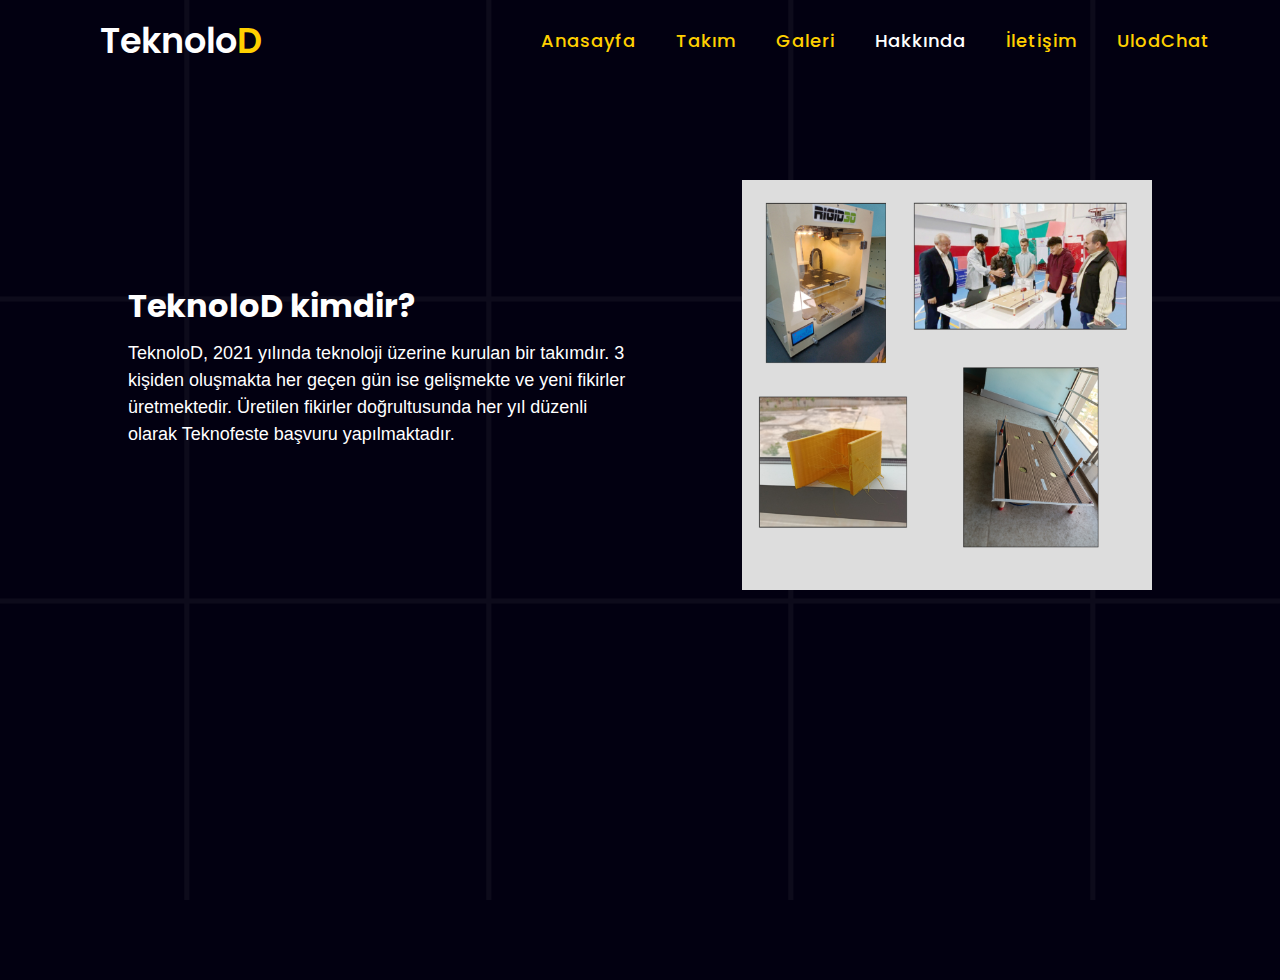
<file: hakkında.html>
<!DOCTYPE html>
<html>
<head>
	<title>TeknoloD</title>
	<meta charset="utf-8">
	<meta name="viewport" content="width=device-width, initial-scale=1.0">
	<link rel="stylesheet" href="https://pro.fontawesome.com/releases/v5.10.0/css/all.css">
	<link rel="stylesheet" type="text/css" href="styles/about.css">
	<link rel="icon" href="images/lgg.jfif" type="image/x-icon" />
	<script async src="https://pagead2.googlesyndication.com/pagead/js/adsbygoogle.js?client=ca-pub-2459048011366229"
     crossorigin="anonymous"></script>
</head>	
<body>

    <nav>
        <div class="logo">Teknolo<span>D</span></div>

        <input type="checkbox" id="click">
        <label for="click" class="menu-btn">
        <i class="fas fa-bars"></i>

        </label>
        <ul>
        	<li><a href="/">Anasayfa</a></li>
       	 	<li><a href="takım">Takım</a></li>
        	<li><a href="photogallery">Galeri</a></li>
       		<li><a class="active" href="hakkında">Hakkında</a></li>
       		<li><a href="iletişim">İletişim</a></li>
			<li><a href="ulodchat.html">UlodChat</a></li>
        </ul>
     </nav>

	<div class="section">
		<div class="container">
			<div class="content-section">
				<div class="title">
					

				</div>
				<div class="content">
					<h1>TeknoloD kimdir?</h1>
					<p>TeknoloD, 2021 yılında teknoloji üzerine kurulan bir takımdır. 3 kişiden oluşmakta her geçen gün ise gelişmekte ve
					yeni fikirler üretmektedir. Üretilen fikirler doğrultusunda her yıl düzenli olarak Teknofeste başvuru yapılmaktadır.
					 </p>

				</div>
			</div>
			<div class="image-section">
				<img src="images/20221202_222529.jpg" width="100" height="100">
			</div>
		</div>
	</div>

	
</body>
</html>
</file>
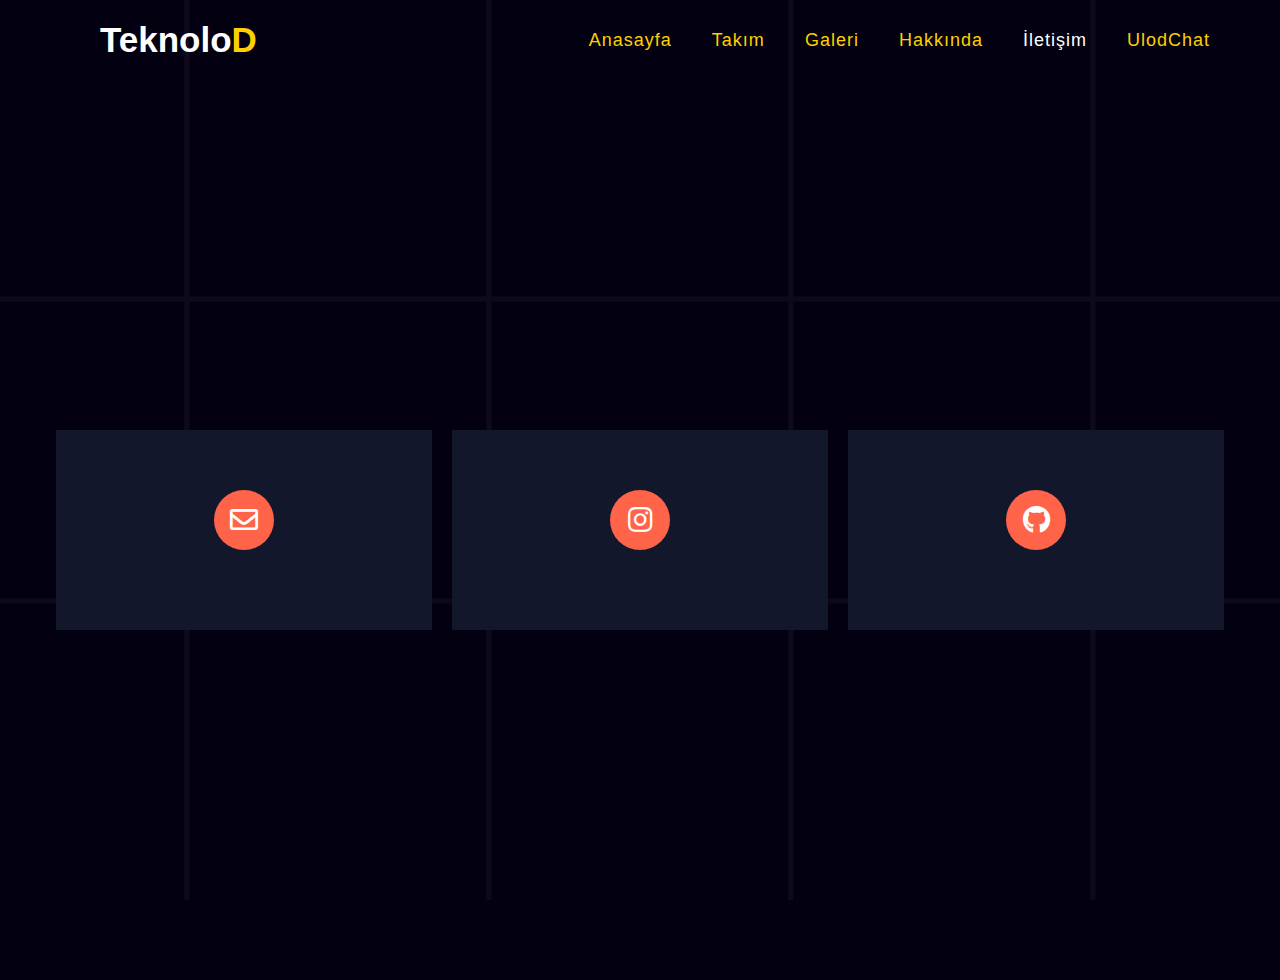
<file: iletişim.html>
<!DOCTYPE html>
<html lang="en">
<head>
    <meta charset="UTF-8">
    <meta http-equiv="X-UA-Compatible" content="IE=edge">
    <meta name="viewport" content="width=device-width, initial-scale=1.0">
    <link rel="stylesheet" href="styles/contact.css">
    <link rel="stylesheet" href="https://cdnjs.cloudflare.com/ajax/libs/font-awesome/5.11.2/css/all.css">
    <link rel="icon" href="images/lgg.jfif" type="image/x-icon" />
    <title>TeknoloD</title>
    <script async src="https://pagead2.googlesyndication.com/pagead/js/adsbygoogle.js?client=ca-pub-2459048011366229"
     crossorigin="anonymous"></script>
</head>
<body>


    <nav>
        <div class="logo">Teknolo<span>D</span></div>

        <input type="checkbox" id="click">
        <label for="click" class="menu-btn">
        <i class="fas fa-bars"></i>

        </label>
        <ul>
            <li><a href="/">Anasayfa</a></li>
            <li><a href="takım">Takım</a></li>
            <li><a href="photogallery">Galeri</a></li>
            <li><a href="hakkında">Hakkında</a></li>
            <li><a class="active" href="iletişim">İletişim</a></li>
            <li><a href="ulodchat.html">UlodChat</a></li>
        </ul>
     </nav>

    <div class="contact-info">
        <div class="card">
          <a href="mailto:iletisimteknolod@gmail.com"> <i class="card-icon far fa-envelope"></i>
          <p><a href="mailto:iletisimteknolod@gmail.com">E-Mail</a></li></p>
        </div>
  
        <div class="card">
            <a href="https://www.instagram.com/teknolodd/"> <i class="card-icon fab fa-instagram"></i></a>
            <p><a href="https://www.instagram.com/teknolodd/">Instagram</a></li></p>
        </div>
  
        <div class="card">
            <a href="https://github.com/TeknoloD"> <i class="card-icon fab fa-github"></i></a>
            <p><a href="https://github.com/TeknoloD">GitHub</a></li></p>
        </div>
      </div>

</body>
</html>
</file>
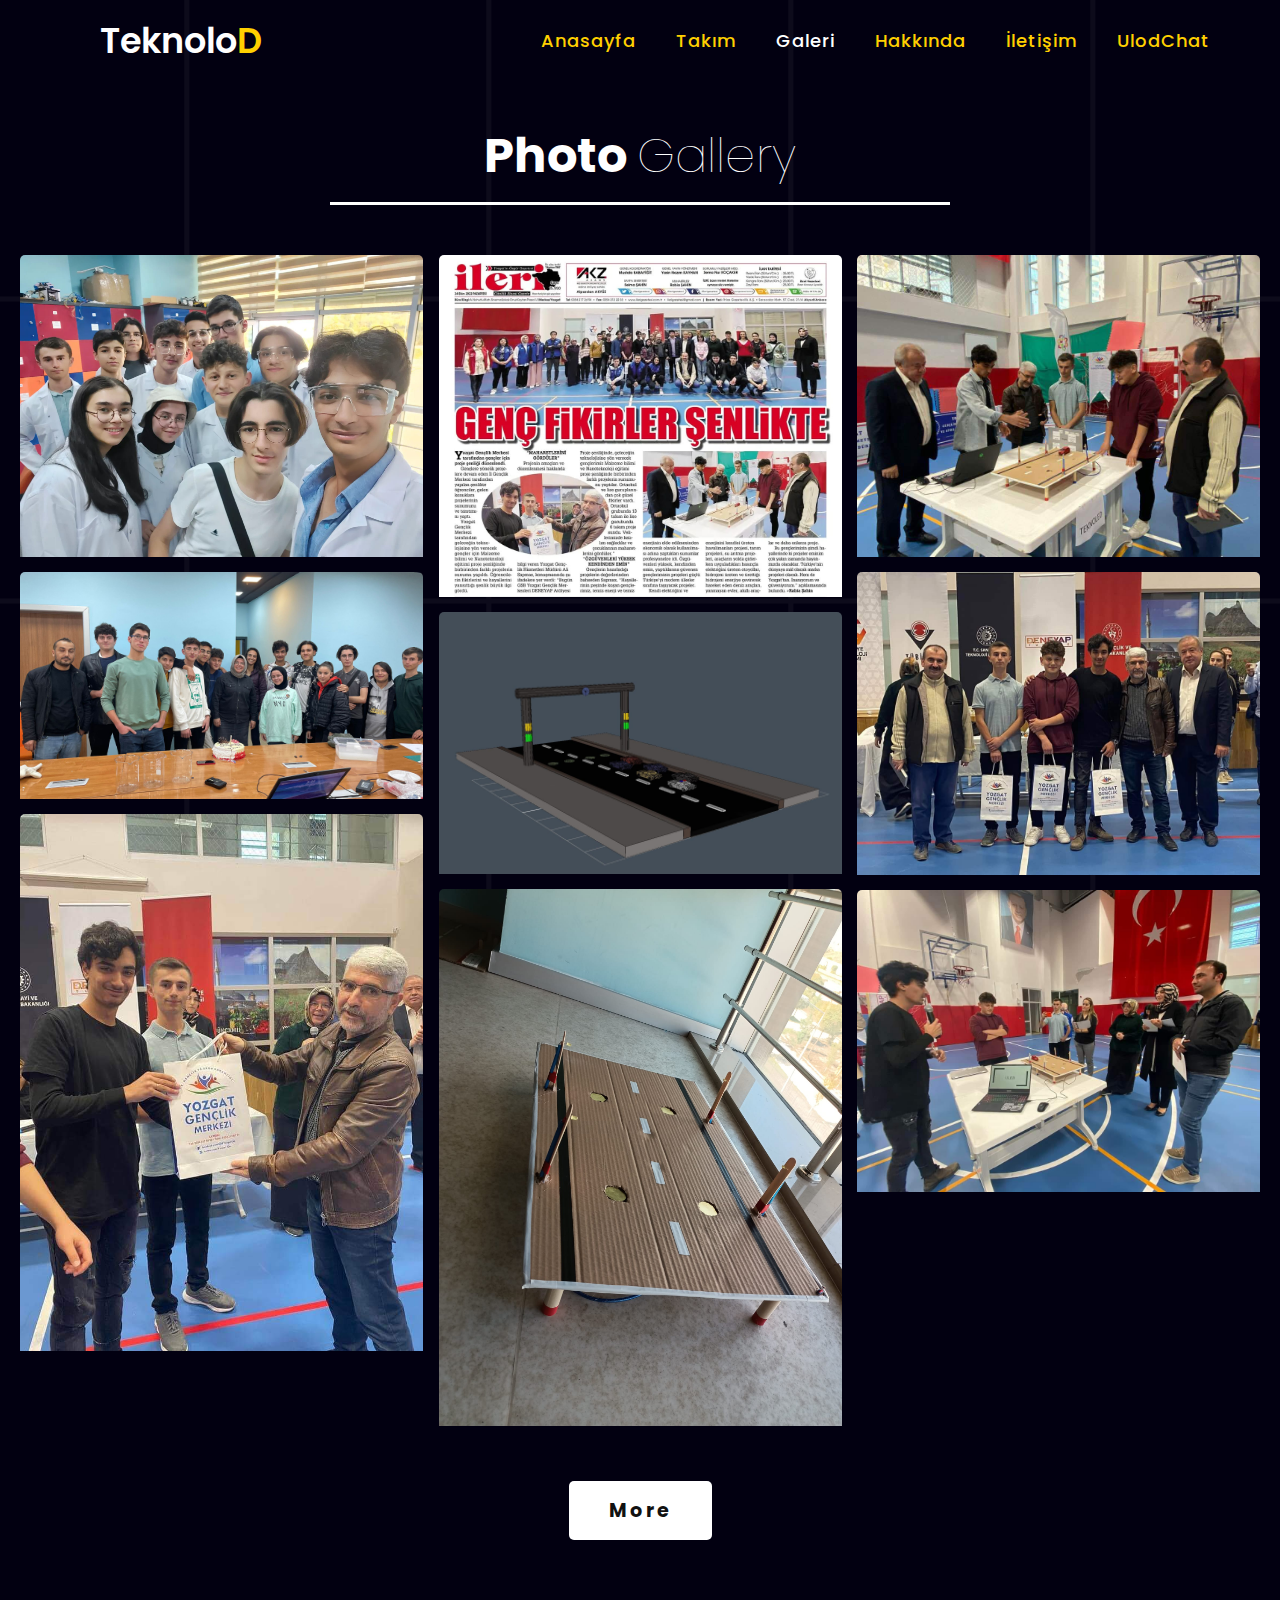
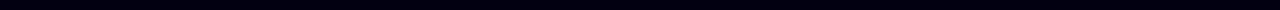
<file: photogallery.html>
<!DOCTYPE html>
<html lang="en">
<head>
    <meta charset="UTF-8">
    <meta http-equiv="X-UA-Compatible" content="IE=edge">
    <meta name="viewport" content="width=device-width, initial-scale=1.0">
    <link rel="stylesheet" href="https://cdnjs.cloudflare.com/ajax/libs/font-awesome/5.15.3/css/all.min.css"/>
    <link rel="stylesheet" href="styles/gallery.css">
    <link rel="icon" href="images/lgg.jfif" type="image/x-icon" />
    <script async src="https://pagead2.googlesyndication.com/pagead/js/adsbygoogle.js?client=ca-pub-2459048011366229"
     crossorigin="anonymous"></script>
    <title>TeknoloD</title>
</head>
<body>

    <nav>
        <div class="logo">Teknolo<span>D</span></div>

        <input type="checkbox" id="click">
        <label for="click" class="menu-btn">
        <i class="fas fa-bars"></i>

        </label>
        <ul>
           <li><a href="/">Anasayfa</a></li>
           <li><a href="takım">Takım</a></li>
           <li><a class="active" href="photogallery">Galeri</a></li>
           <li><a href="hakkında">Hakkında</a></li>
           <li><a href="iletişim">İletişim</a></li>
           <li><a href="ulodchat.html">UlodChat</a></li>
        </ul>
     </nav>

    <div class="container">
        <div class="heading">
          <h3>Photo <span>Gallery</span></h3>
        </div>
        <div class="box">
          
          <div class="dream">
            <img src="galleryimg/5-6.jfif">
            <img src="galleryimg/tpl.jfif">
            <img src="galleryimg/odul.jfif">    
          </div>
    
            <div class="dream">
              <img src="galleryimg/gztt.jfif">
              <img src="galleryimg/3d.jfif">
              <img src="galleryimg/yol.jfif">
          </div>
    
            <div class="dream">
              <img src="galleryimg/yarisma.jfif">
              <img src="galleryimg/tplodl.jfif">
              <img src="galleryimg/uled.jfif">  
          </div>
    
    
    
    
        </div>
        <div class="btn">
          <a href="https://www.instagram.com/teknolodd/">More</a>
        </div>
    
    
    
    
    
      </div>
    
</body>
</html>
</file>
<file: styles/about.css>
@import url('https://fonts.googleapis.com/css2?family=Poppins:wght@200;300;400&display=swap');
*{
	margin:0px;
	padding:0px;
	box-sizing: border-box;
	font-family: 'Poppins', sans-serif;
}

body{
	background-image: url(background.svg);
	background-color: #020011;
	background-position: center;
	background-attachment: fixed;
}


nav{
	display: flex;
	height: 80px;
	width: 100%;
	background: none;
	align-items: center;
	justify-content: space-between;
	padding: 0 50px 0 100px;
	flex-wrap: wrap;
  }
  nav .logo{
	color: #fff;
	font-size: 35px;
	font-weight: 600;
  }
  nav .logo span{
	  color: #ffd000;
  }
  nav ul{
	display: flex;
	flex-wrap: wrap;
	list-style: none;
  }
  nav ul li{
	margin: 0 5px;
  }
  nav ul li a{
	color: #ffd000;
	text-decoration: none;
	font-size: 18px;
	font-weight: 500;
	padding: 8px 15px;
	border-radius: 5px;
	letter-spacing: 1px;
	transition: all 0.3s ease;
  }
  nav ul li a.active,
  nav ul li a:hover{
	color: #fff;
  }
  nav .menu-btn i{
	color: #fff;
	font-size: 22px;
	cursor: pointer;
	display: none;
  }
  input[type="checkbox"]{
	display: none;
  }
  @media (max-width: 1000px){
	nav{
	  padding: 0 40px 0 50px;
	}
	nav ul li a{
		color: #fff;
	}
  }
  @media (max-width: 920px) {
	nav .menu-btn i{
	  display: block;
	}
	nav ul li a{
		color: #ffd000;
	}
	#click:checked ~ .menu-btn i:before{
	  content: "\f00d";
	}
	nav ul{
	  position: fixed;
	  top: 80px;
	  left: -100%;
	  background: #020011;
	  height: 100vh;
	  width: 100%;
	  text-align: center;
	  display: block;
	  transition: all 0.3s ease;
	}
	#click:checked ~ ul{
	  left: 0;
	}
	nav ul li{
	  width: 100%;
	  margin: 40px 0;
	}
	nav ul li a{
	  width: 100%;
	  margin-left: -100%;
	  display: block;
	  font-size: 20px;
	  transition: 0.6s cubic-bezier(0.68, -0.55, 0.265, 1.55);
	}
	#click:checked ~ ul li a{
	  margin-left: 0px;
	}
	nav ul li a.active,
	nav ul li a:hover{
	  background: none;
	  color: #fff;
	}
  }
/* NAVBAR FINISHED */


.section{
	width: 100%;
	min-height: 100vh;
	background-color: none;
}
.container{
	width: 80%;
	display: block;
	margin:auto;
	padding-top: 100px;
}
.content-section{
	float: left;
	width: 50%;
	margin-top: 10%;
	color: #fff;
}
.image-section{
	float: right;
	width: 40%;
}
.image-section img{
	width: 100%;
	height: auto;
}
.content-section .title{
	text-transform: uppercase;
	font-size: 28px;
}
.content-section .content h3{
	margin-top: 100px;
	color:#5d5d5d;
	font-size: 21px;
}
.content-section .content p{
	margin-top: 10px;
	font-family: sans-serif;
	font-size: 18px;
	line-height: 1.5;
}

@media screen and (max-width: 768px){
	.container{
	width: 80%;
	display: block;
	margin:auto;
	padding-top:50px;
}
.content-section{
	float:none;
	width:100%;
	display: block;
	margin:auto;
}
.image-section{
	float:none;
	width:100%;
	
}
.image-section img{
	width: 100%;
	height: auto;
	display: block;
	margin:auto;
}
.content-section .title{
	text-align: center;
	font-size: 19px;
}

}
/* HAKKINDA FINISHED */
</file>
<file: styles/contact.css>
*{
  margin: 0;
  padding: 0;
  font-family: "montserrat",sans-serif;
  box-sizing: border-box;
  }

  body{
    background-image: url(background.svg);
	  background-color: #020011;
	  background-position: center;
	  background-attachment: fixed;
}
  
.contact-info{
  display: flex;
  width: 100%;
  max-width: 1200px;
  align-items: center;
  justify-content: center;
  padding: 0 a;
  min-height: 100vh;
  display: flex;
  align-items: center;
  justify-content: center;
  margin: 0 auto;
}


.card{
  background: #13172c;
  padding: 0 20px;
  margin: 0 10px;
  width: calc(33% - 20px);
  height: 200px;
  display: flex;
  flex-direction: column;
  justify-content: center;
  align-items: center;
  color: #fff;
  cursor: pointer;
  opacity: 50;
}

.card a{
    text-decoration: none;
    color: #fff;
    background: none;
}

.card-icon{
  font-size: 28px;
  background: #ff6348;
  width: 60px;
  height: 60px;
  text-align: center;
  line-height: 60px !important;
  border-radius: 50%;
  transition: 0.3s linear;
}

.card:hover .card-icon{
  background: none;
  color: #ff6348;
  transform: scale(1.6);
}

.card p{
  margin-top: 20px;
  font-weight: 300;
  letter-spacing: 2px;
  max-height: 0;
  opacity: 0;
  transition: 0.3s linear;
}

.card:hover p{
  max-height: 40px;
  opacity: 1;
}


@media screen and (max-width:800px) {
  .contact-info{
    flex-direction: column;
  }
  .card{
    width: 100%;
    max-width: 300px;
    margin: 10px 0;
  }
}
/* İLETİŞİM FINISHED */

nav{
  display: flex;
	height: 80px;
	width: 100%;
	background: none;
	align-items: center;
	justify-content: space-between;
	padding: 0 50px 0 100px;
	flex-wrap: wrap;
}
nav .logo{
  color: #fff;
  font-size: 35px;
  font-weight: 600;
}
nav .logo span{
    color: #ffd000;
}
nav ul{
  display: flex;
  flex-wrap: wrap;
  list-style: none;
}
nav ul li{
  margin: 0 5px;
}
nav ul li a{
  color: #ffd000;
  text-decoration: none;
  font-size: 18px;
  font-weight: 500;
  padding: 8px 15px;
  border-radius: 5px;
  letter-spacing: 1px;
  transition: all 0.3s ease;
}
nav ul li a.active,
nav ul li a:hover{
  color: #fff;
}
nav .menu-btn i{
  color: #fff;
  font-size: 22px;
  cursor: pointer;
  display: none;
}
input[type="checkbox"]{
  display: none;
}
@media (max-width: 1000px){
  nav{
    padding: 0 40px 0 50px;
  }
  nav ul li a{
		color: #fff;
	}
}
@media (max-width: 920px) {
  nav .menu-btn i{
    display: block;
  }
  nav ul li a{
		color: #ffd000;
	}
  #click:checked ~ .menu-btn i:before{
    content: "\f00d";
  }
  nav ul{
    position: fixed;
    top: 80px;
    left: -100%;
    background: #020011;
    height: 100vh;
    width: 100%;
    text-align: center;
    display: block;
    transition: all 0.3s ease;
  }
  #click:checked ~ ul{
    left: 0;
  }
  nav ul li{
    width: 100%;
    margin: 40px 0;
  }
  nav ul li a{
    width: 100%;
    margin-left: -100%;
    display: block;
    font-size: 20px;
    transition: 0.6s cubic-bezier(0.68, -0.55, 0.265, 1.55);
  }
  #click:checked ~ ul li a{
    margin-left: 0px;
  }
  nav ul li a.active,
  nav ul li a:hover{
    background: none;
    color: #fff;
  }
}
/* NAVBAR FINISHED */
</file>
<file: styles/gallery.css>
@import url('https://fonts.googleapis.com/css2?family=Poppins:wght@100;200;300;400;500;600;700;800;900&display=swap');

*{
  margin: 0;
  padding: 0;
  box-sizing: border-box;
  font-family: 'Poppins', sans-serif;
}

body{
  background-image: url(background.svg);
	background-color: #020011;
	background-position: center;
	background-attachment: fixed;
}

nav{
  display: flex;
	height: 80px;
	width: 100%;
	background: none;
	align-items: center;
	justify-content: space-between;
	padding: 0 50px 0 100px;
	flex-wrap: wrap;
}
nav .logo{
  color: #fff;
  font-size: 35px;
  font-weight: 600;
}
nav .logo span{
    color: #ffd000;
}
nav ul{
  display: flex;
  flex-wrap: wrap;
  list-style: none;
}
nav ul li{
  margin: 0 5px;
}
nav ul li a{
  color: #ffd000;
  text-decoration: none;
  font-size: 18px;
  font-weight: 500;
  padding: 8px 15px;
  border-radius: 5px;
  letter-spacing: 1px;
  transition: all 0.3s ease;
}
nav ul li a.active,
nav ul li a:hover{
  color: #fff;
}
nav .menu-btn i{
  color: #fff;
  font-size: 22px;
  cursor: pointer;
  display: none;
}
input[type="checkbox"]{
  display: none;
}
@media (max-width: 1000px){
  nav{
    padding: 0 40px 0 50px;
  }
  nav ul li a{
		color: #fff;
	}
}
@media (max-width: 920px) {
  nav .menu-btn i{
    display: block;
  }
  nav ul li a{
		color: #ffd000;
	}
  #click:checked ~ .menu-btn i:before{
    content: "\f00d";
  }
  nav ul{
    position: fixed;
    top: 80px;
    left: -100%;
    background: #020011;
    height: 100vh;
    width: 100%;
    text-align: center;
    display: block;
    transition: all 0.3s ease;
  }
  #click:checked ~ ul{
    left: 0;
  }
  nav ul li{
    width: 100%;
    margin: 40px 0;
  }
  nav ul li a{
    width: 100%;
    margin-left: -100%;
    display: block;
    font-size: 20px;
    transition: 0.6s cubic-bezier(0.68, -0.55, 0.265, 1.55);
  }
  #click:checked ~ ul li a{
    margin-left: 0px;
  }
  nav ul li a.active,
  nav ul li a:hover{
    background: none;
    color: #fff;
  }
}
/* NAVBAR FINISHED */


.container{
  display: flex;
  flex-direction: column;
  justify-content: center;
  align-items: center;
  text-align: center;
  margin: 40px 20px 0 20px;
}

.container .heading{
  width: 50%;
  padding-bottom: 50px;
}
.container .heading h3{
  font-size: 3em;
  font-weight: bolder;
  padding-bottom: 10px;
  color: #fff;
  border-bottom: 3px solid #fff;
}

.container .heading h3 span{
  font-weight: 100;
}
.container .box{
 display: flex;
 flex-direction: row;
 justify-content: space-between;
}

.container .box .dream{
  display: flex;
  flex-direction: column;
  width: 32.5%;
}

.container .box .dream img{
  width: 100%;
  padding-bottom: 15px;
  border-radius: 5px;
}

.container .btn{
  margin: 40px 0 70px 0;
  background: #fff;
  padding: 15px 40px ;
  border-radius: 5px;
}

.container .btn a{
 color: #111;
 background: #fff;
 font-size: 1.2em;
 text-decoration: none;
 font-weight: bolder;
 letter-spacing: 3px;
}

@media only screen and (max-width: 769px){
    .container .box{
   flex-direction: column;
  }

.container .box .dream{
  width: 100%;
}
}

@media only screen and (max-width: 643px){
.container .heading{
  width: 100%;
}
.container .heading h3{
  font-size: 1em;

}
}
/* GALLERY FINISHED */
</file>
